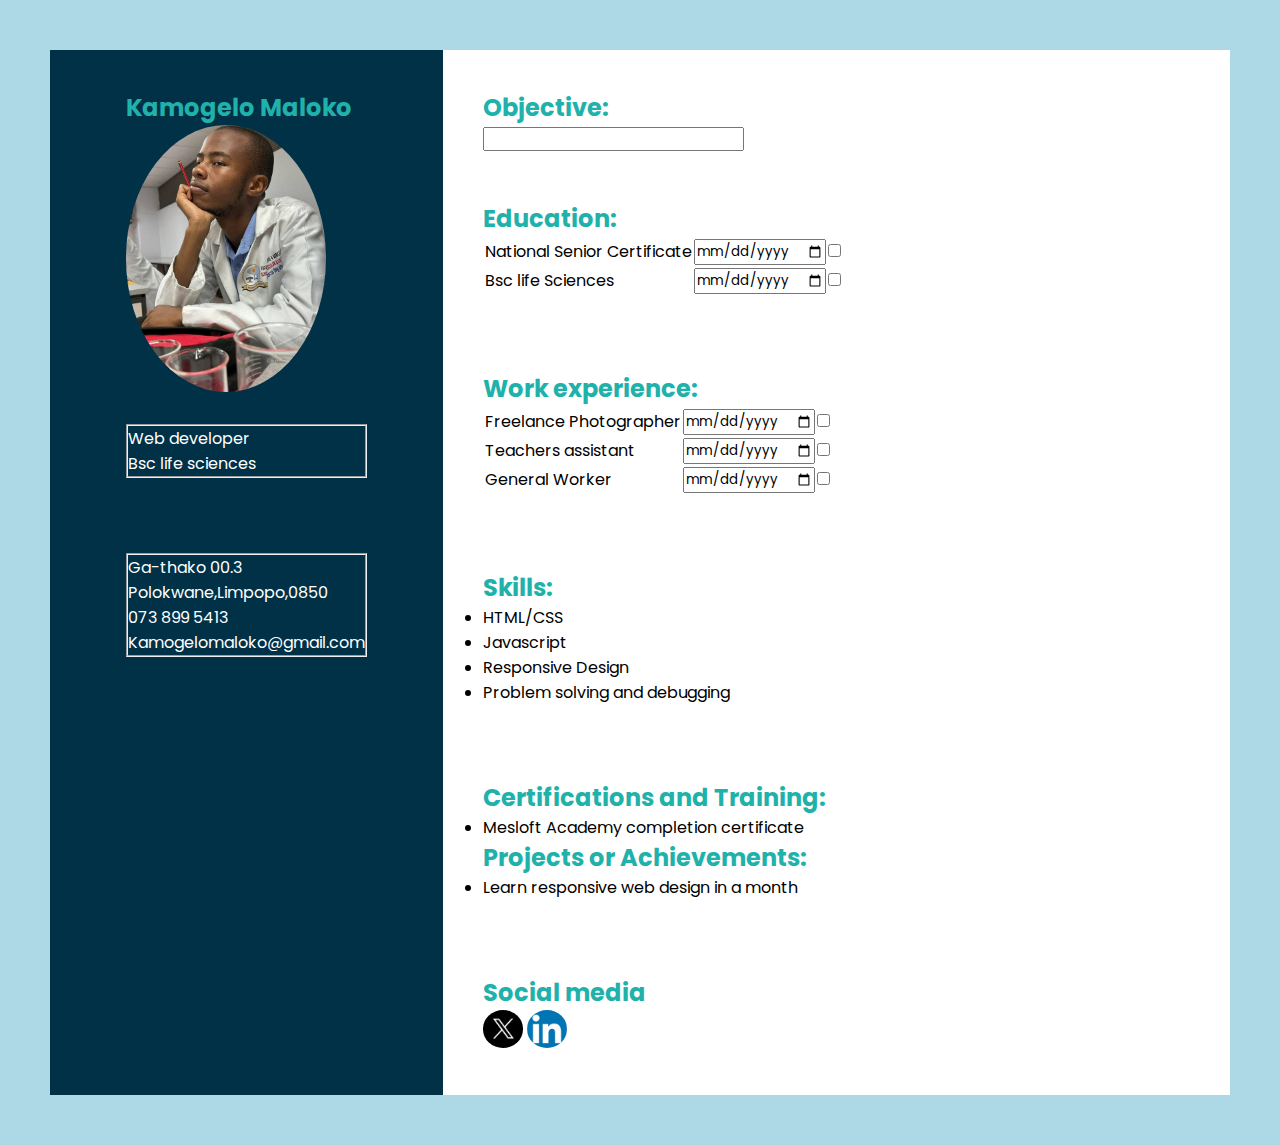
<file: index2.html>
<!DOCTYPE html>
<html lang="en">
<head>
    <meta charset="UTF-8">
    <meta name="viewport" content="width=device-width, initial-scale=1.0">
    <title>Curriculum Vitae</title>
    <link rel="stylesheet" type="text/css" href="style2.css"
</head>
<body>
    <div class="container">
        <div class="left_side">
            <div class="profileText">
                <div class="imgBx">
                    <h2>Kamogelo Maloko </h2>
                    <img src="mpati.jpg" width="200px"  >
                   
                   <br>
                   <br>
                    <div class="names">
                        <fieldset>
            
            <span> Web developer</span></h2>
            <p>Bsc life sciences</p>
            </fieldset>

                    </div>
                    <br>
                    <br>
                    <br>
                    <div class="details">
                        <fieldset>
                        <p>Ga-thako 00.3</p>
                        <p>Polokwane,Limpopo,0850</p>
                        <p>073 899 5413</p>
                        <p>Kamogelomaloko@gmail.com</p>
                        </fieldset>

                    </div>
                </div>
            </div>
              
        </div>
        
        <div class="right_side"> 
            
            
            <label><h2>Objective:</h2></label>
            <input type="text">
            <br>
            <br>
            <br>
        
            
            
            
                
                <h2>Education:</h2>
                
            
            <table>
                <tr>
                    <td>National Senior Certificate</td><td> <input type="date"> </td> <td><input type="checkbox" ></td>
                </tr>
                <tr>
                    <td> Bsc life Sciences</td><td><input type="date"></td> <td><input type="checkbox" ></td>
                </tr>
            </table>
            <br>
                <br>
                <br>
            
            <h2>Work experience:</h2>
            <table>
                <tr>
                    <td>Freelance Photographer</td>
                    <td><input type="date"></td>
                    <td><input type="checkbox"></td>
                    <td></td>
                </tr>
                <tr>
                    
                    <td>Teachers assistant</td>
                    <td><input type="date"></td>
                    <td><input type="checkbox"></td>
                </tr>
                <tr>
                    <td>General Worker</td>
                    <td><input type="date"></td>
                    <td><input type="checkbox"></td>
                </tr>
                
            </table>
            <br>
                <br>
                <br>
            
            
            <h2>Skills:</h2>
            <ul>
                <li>HTML/CSS</li>
                    <li>Javascript</li>
                    <li>Responsive Design</li>
                    <li>Problem solving and debugging</li>
            </ul>
            <br>
                <br>
                <br>
            
            <h2>Certifications and Training:</h2>
            <Li>Mesloft Academy completion certificate</Li>
            
            <h2>Projects or Achievements:</h2>
            <li> Learn  responsive web design in a month</li>
            <br>
            <br>
            <br>
            
            <h2>Social media</h2>
            <div>
                <a href="https://twitter.com/Maloko1Maloko"><img src="X logo.png" width="40px"></a>
                <a href="www.linkedin.com/in/kamogelo-maloko-97780628"><img src="linked in.png" width="40px"></a>
            </div>

            </div>

    </div>
</body>
</html>
</file>
<file: style2.css>
@import url('https://fonts.googleapis.com/css2?family=Poppins&display=swap');
*

{
    margin:0;
    padding:0;
    box-sizing:border-box;
    font-family:'poppins' ,sans-serif;

}

body{
    background:lightblue;
    display:flex;
    justify-content:center;
    align-items:center;
    min-height:100vh;
}

.container{
    position:relative;
    width:100%;
    max-width:1200px;
    min-height:1000px;
    background:#fff;
    margin:50px;
    display:grid;
    grid-template-columns: 1fr 2fr;
    box-shadow:0 35px 55 rgba(0,0,0,0.1);
}
.container .left_side{
    position:relative;
    background:#003147;
    padding:40px;
}

.profileText{
    position:relative;
    display:flex;
    flex-direction:column;
    align-items:center;

}

.container .right_side{
    position:relative;
    background:white;
    padding:40px;
    background-image: url(https://melsoftacademy.com/wp-content/uploads/2022/09/Blue-120x120.png);
    background-repeat: no-repeat;
    background-position: right;
}
img{
    border-radius:50%;
}
.names{
    border-radius: 3%;
    padding;100px
    margin: 1000px;
    color:white;
}
.details{
    border-radius;3%
    color:white;
}
p{
    color:white;
}
h2{
    color:lightseagreen;
}
</file>
